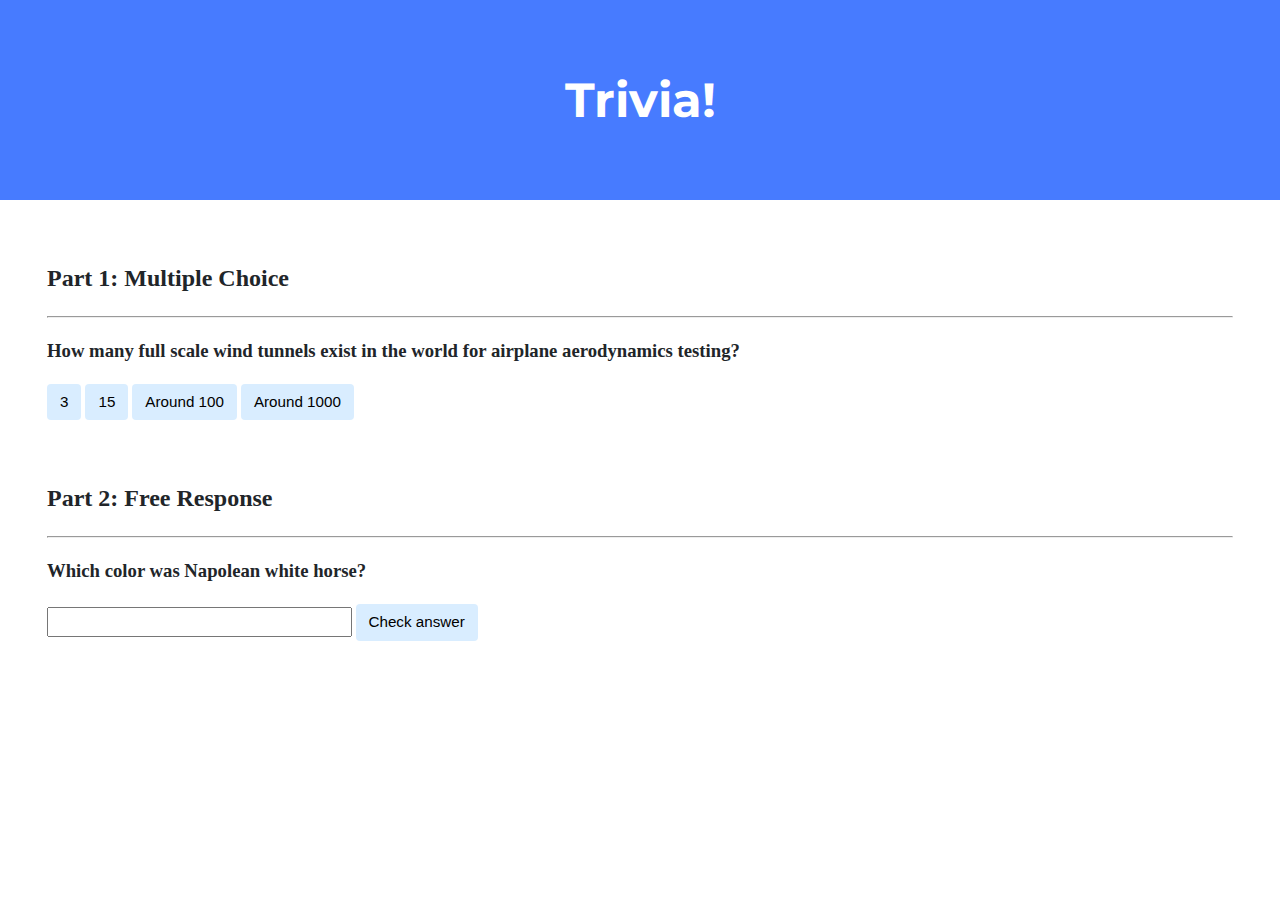
<file: trivia/index.html>
<!DOCTYPE html>

<html lang="en">
    <head>
        <link href="https://fonts.googleapis.com/css2?family=Montserrat:wght@500&display=swap" rel="stylesheet">
        <link href="styles.css" rel="stylesheet">
        <title>Trivia!</title>
        <script>
            // TODO: Add code to check answers to questions
            window.addEventListener("load", function () {
                let correct = document.querySelector('.correct');

                // Set green color for correct answer
                correct.addEventListener('click', function(event) {
                    correct.style.backgroundColor = 'green';
                    document.querySelector('#fb1').innerHTML = 'Correct!';
                });

                // Set red color for incorrect
                let incorrect = document.querySelectorAll('.incorrect');
                for (let i = 0; i < incorrect.length; i++)
                {
                    incorrect[i].addEventListener('click', function(event) {
                        incorrect[i].style.backgroundColor = 'red';
                        document.querySelector('#fb1').innerHTML = 'Incorrect';
                    });
                }

                document.querySelector('#check').addEventListener('click', function() {
                    let input = document.querySelector('input');
                    if (input.value == 'white') {
                        input.style.backgroundColor = 'green';
                        document.querySelector('#fb2').innerHTML = 'Correct!';
                    } else {
                        input.style.backgroundColor = 'red';
                        document.querySelector('#fb2').innerHTML = 'Incorrect';
                    }
                });
            });
        </script>
    </head>
    <body>
        <div class="header">
            <h1>Trivia!</h1>
        </div>
        <div class="container">
            <div class="section">
                <h2>Part 1: Multiple Choice </h2>
                <hr>
                <h3>How many full scale wind tunnels exist in the world for airplane aerodynamics testing?</h3>
                <button class="correct">3</button>
                <button class="incorrect">15</button>
                <button class="incorrect">Around 100</button>
                <button class="incorrect">Around 1000</button>

                <p id = "fb1"></p>
            </div>

            <div class="section">
                <h2>Part 2: Free Response</h2>
                <hr>
                <h3>Which color was Napolean white horse?</h3>
                <form>
                    <input autocomplete="off" type = "text">
                    <button id="check">Check answer</button>
                </form>
                <p id = "fb2"></p>
            </div>
        </div>
    </body>
</html>
</file>
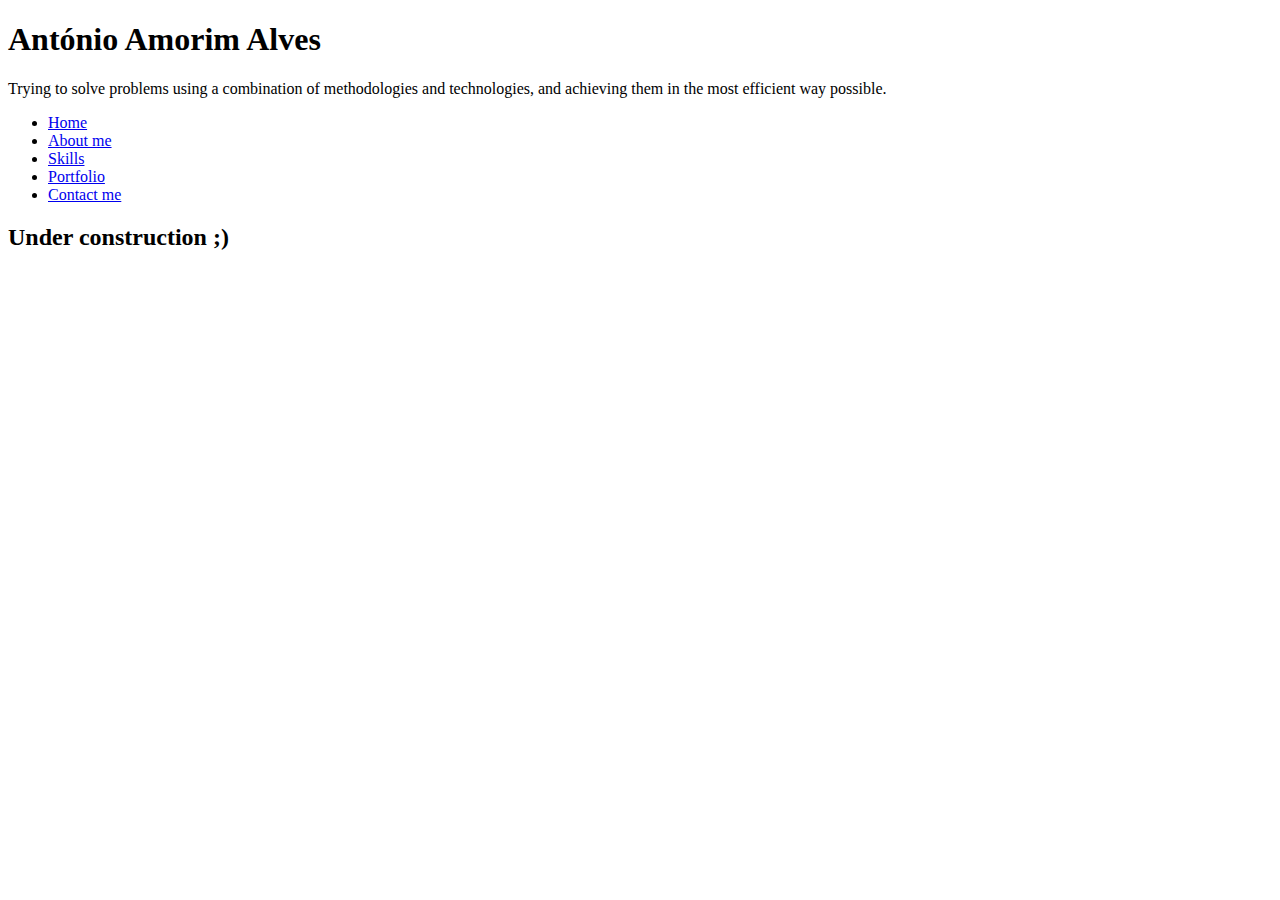
<file: homepage/contact.html>
<!doctype html>
<html lang="en">
  <head>
    <!-- Required meta tags -->
    <meta charset="utf-8">
    <meta name="viewport" content="width=device-width, initial-scale=1">

    <!-- Bootstrap CSS -->
    <link href="https://cdn.jsdelivr.net/npm/bootstrap@5.0.2/dist/css/bootstrap.min.css" rel="stylesheet" integrity="sha384-EVSTQN3/azprG1Anm3QDgpJLIm9Nao0Yz1ztcQTwFspd3yD65VohhpuuCOmLASjC" crossorigin="anonymous">

    <!-- Link style sheet -->
    <link href="styles.css" rel="stylesheet">

    <title>António Alves CV</title>
  </head>
  <body>
    <div class="container text-center my-5">
      <h1>António Amorim Alves</h1>
      <p class="lead">
        Trying to solve problems using a combination of methodologies and technologies, and achieving them in the most efficient way possible.
      </p>
    </div>

    <div class="container">
      <ul class="nav nav-tabs justify-content-end">
        <li class="nav-item">
            <a class="nav-link" aria-current="page" href="/index.html">Home</a>
        </li>
        <li class="nav-item">
            <a class="nav-link" href="/aboutme.html">About me</a>
        </li>
        <li class="nav-item">
            <a class="nav-link" href="/skills.html">Skills</a>
        </li>
        <li class="nav-item">
            <a class="nav-link" href="/portfolio.html">Portfolio</a>
        </li>
        <li class="nav-item">
            <a class="nav-link active" href="#">Contact me</a>
        </li>
      </ul>
    </div>

    <div class="container text-center my-5">
        <h2>Under construction ;)</h2>
    </div>




    <!-- Optional JavaScript; choose one of the two! -->

    <!-- Option 1: Bootstrap Bundle with Popper -->
    <script src="https://cdn.jsdelivr.net/npm/bootstrap@5.0.2/dist/js/bootstrap.bundle.min.js" integrity="sha384-MrcW6ZMFYlzcLA8Nl+NtUVF0sA7MsXsP1UyJoMp4YLEuNSfAP+JcXn/tWtIaxVXM" crossorigin="anonymous"></script>

    <!-- Option 2: Separate Popper and Bootstrap JS -->
    <!--
    <script src="https://cdn.jsdelivr.net/npm/@popperjs/core@2.9.2/dist/umd/popper.min.js" integrity="sha384-IQsoLXl5PILFhosVNubq5LC7Qb9DXgDA9i+tQ8Zj3iwWAwPtgFTxbJ8NT4GN1R8p" crossorigin="anonymous"></script>
    <script src="https://cdn.jsdelivr.net/npm/bootstrap@5.0.2/dist/js/bootstrap.min.js" integrity="sha384-cVKIPhGWiC2Al4u+LWgxfKTRIcfu0JTxR+EQDz/bgldoEyl4H0zUF0QKbrJ0EcQF" crossorigin="anonymous"></script>
    -->
  </body>
</html>
</file>
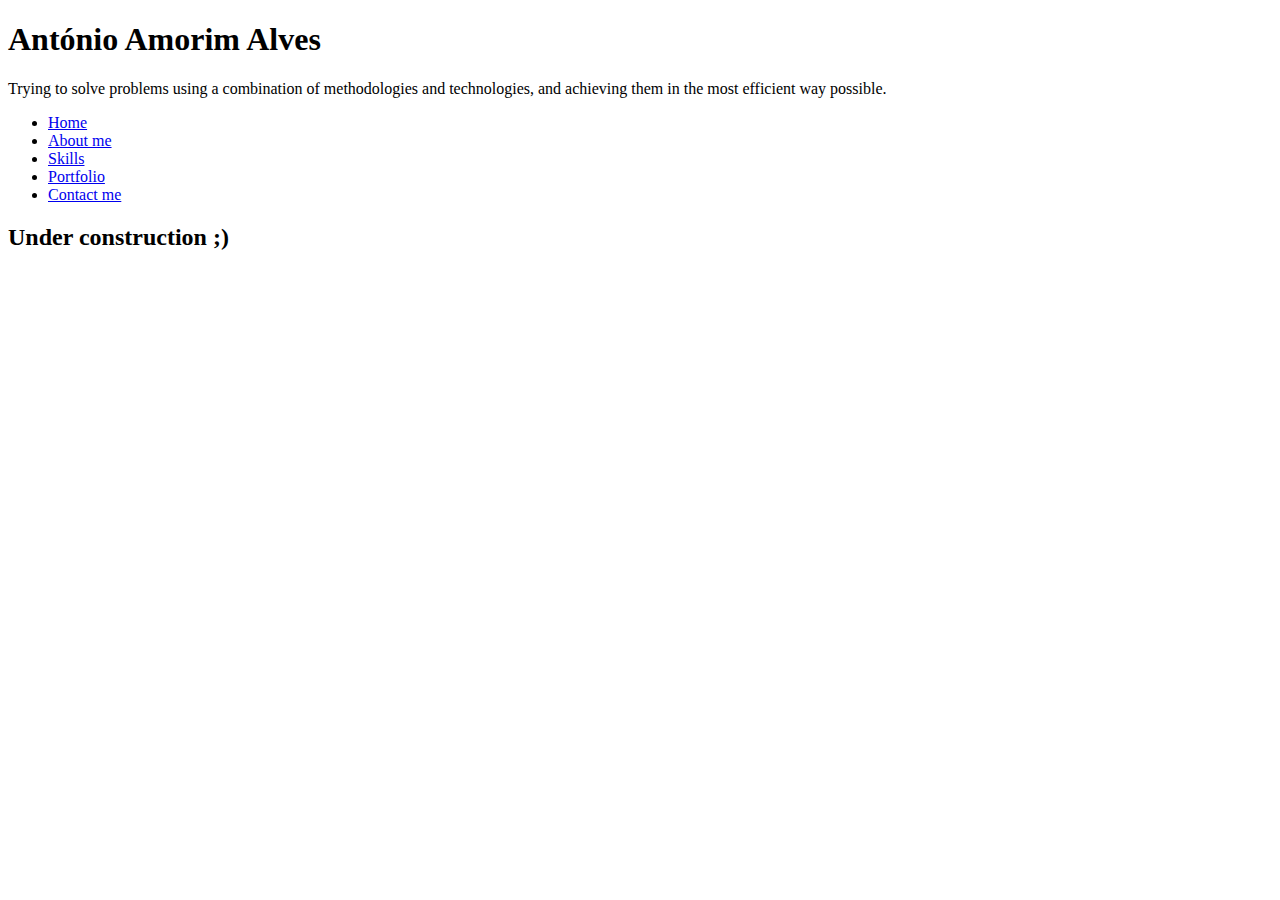
<file: homepage/portfolio.html>
<!doctype html>
<html lang="en">
  <head>
    <!-- Required meta tags -->
    <meta charset="utf-8">
    <meta name="viewport" content="width=device-width, initial-scale=1">

    <!-- Bootstrap CSS -->
    <link href="https://cdn.jsdelivr.net/npm/bootstrap@5.0.2/dist/css/bootstrap.min.css" rel="stylesheet" integrity="sha384-EVSTQN3/azprG1Anm3QDgpJLIm9Nao0Yz1ztcQTwFspd3yD65VohhpuuCOmLASjC" crossorigin="anonymous">

    <!-- Link style sheet -->
    <link href="styles.css" rel="stylesheet">

    <title>António Alves CV</title>
  </head>
  <body>
    <div class="container text-center my-5">
      <h1>António Amorim Alves</h1>
      <p class="lead">
        Trying to solve problems using a combination of methodologies and technologies, and achieving them in the most efficient way possible.
      </p>
    </div>

    <div class="container">
      <ul class="nav nav-tabs justify-content-end">
        <li class="nav-item">
            <a class="nav-link" aria-current="page" href="/index.html">Home</a>
        </li>
        <li class="nav-item">
            <a class="nav-link" href="/aboutme.html">About me</a>
        </li>
        <li class="nav-item">
            <a class="nav-link" href="/skills.html">Skills</a>
        </li>
        <li class="nav-item">
            <a class="nav-link active" href="#">Portfolio</a>
        </li>
        <li class="nav-item">
            <a class="nav-link" href="/contact.html">Contact me</a>
        </li>
      </ul>
    </div>

    <div class="container text-center my-5">
        <h2>Under construction ;)</h2>
    </div>




    <!-- Optional JavaScript; choose one of the two! -->

    <!-- Option 1: Bootstrap Bundle with Popper -->
    <script src="https://cdn.jsdelivr.net/npm/bootstrap@5.0.2/dist/js/bootstrap.bundle.min.js" integrity="sha384-MrcW6ZMFYlzcLA8Nl+NtUVF0sA7MsXsP1UyJoMp4YLEuNSfAP+JcXn/tWtIaxVXM" crossorigin="anonymous"></script>

    <!-- Option 2: Separate Popper and Bootstrap JS -->
    <!--
    <script src="https://cdn.jsdelivr.net/npm/@popperjs/core@2.9.2/dist/umd/popper.min.js" integrity="sha384-IQsoLXl5PILFhosVNubq5LC7Qb9DXgDA9i+tQ8Zj3iwWAwPtgFTxbJ8NT4GN1R8p" crossorigin="anonymous"></script>
    <script src="https://cdn.jsdelivr.net/npm/bootstrap@5.0.2/dist/js/bootstrap.min.js" integrity="sha384-cVKIPhGWiC2Al4u+LWgxfKTRIcfu0JTxR+EQDz/bgldoEyl4H0zUF0QKbrJ0EcQF" crossorigin="anonymous"></script>
    -->
  </body>
</html>
</file>
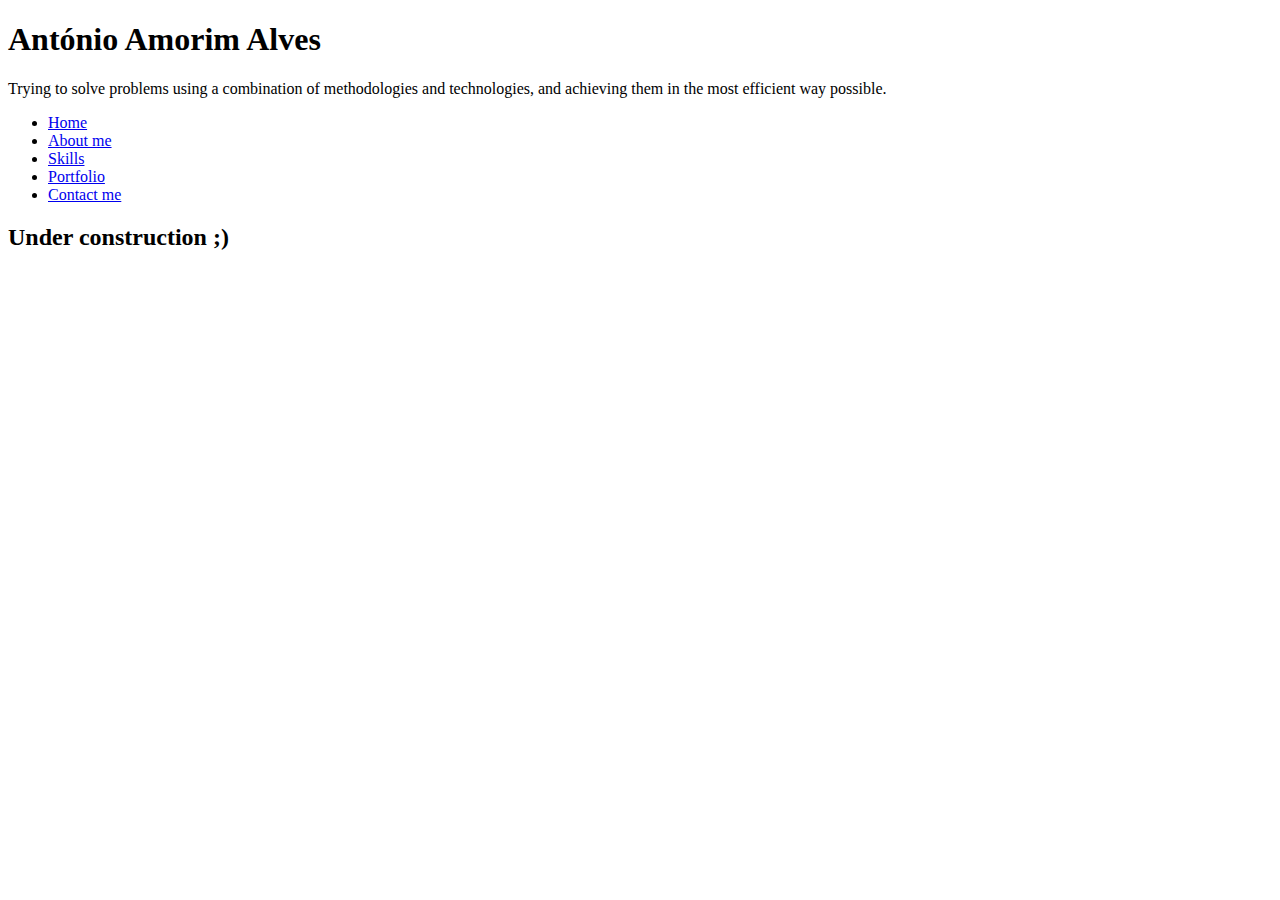
<file: homepage/skills.html>
<!doctype html>
<html lang="en">
  <head>
    <!-- Required meta tags -->
    <meta charset="utf-8">
    <meta name="viewport" content="width=device-width, initial-scale=1">

    <!-- Bootstrap CSS -->
    <link href="https://cdn.jsdelivr.net/npm/bootstrap@5.0.2/dist/css/bootstrap.min.css" rel="stylesheet" integrity="sha384-EVSTQN3/azprG1Anm3QDgpJLIm9Nao0Yz1ztcQTwFspd3yD65VohhpuuCOmLASjC" crossorigin="anonymous">

    <!-- Link style sheet -->
    <link href="styles.css" rel="stylesheet">

    <title>António Alves CV</title>
  </head>
  <body>
    <div class="container text-center my-5">
      <h1>António Amorim Alves</h1>
      <p class="lead">
        Trying to solve problems using a combination of methodologies and technologies, and achieving them in the most efficient way possible.
      </p>
    </div>

    <div class="container">
      <ul class="nav nav-tabs justify-content-end">
        <li class="nav-item">
            <a class="nav-link" aria-current="page" href="/index.html">Home</a>
        </li>
        <li class="nav-item">
            <a class="nav-link" href="/aboutme.html">About me</a>
        </li>
        <li class="nav-item">
            <a class="nav-link active" href="#">Skills</a>
        </li>
        <li class="nav-item">
            <a class="nav-link" href="/portfolio.html">Portfolio</a>
        </li>
        <li class="nav-item">
            <a class="nav-link" href="/contact.html">Contact me</a>
        </li>
      </ul>
    </div>

    <div class="container text-center my-5">
        <h2>Under construction ;)</h2>
    </div>




    <!-- Optional JavaScript; choose one of the two! -->

    <!-- Option 1: Bootstrap Bundle with Popper -->
    <script src="https://cdn.jsdelivr.net/npm/bootstrap@5.0.2/dist/js/bootstrap.bundle.min.js" integrity="sha384-MrcW6ZMFYlzcLA8Nl+NtUVF0sA7MsXsP1UyJoMp4YLEuNSfAP+JcXn/tWtIaxVXM" crossorigin="anonymous"></script>

    <!-- Option 2: Separate Popper and Bootstrap JS -->
    <!--
    <script src="https://cdn.jsdelivr.net/npm/@popperjs/core@2.9.2/dist/umd/popper.min.js" integrity="sha384-IQsoLXl5PILFhosVNubq5LC7Qb9DXgDA9i+tQ8Zj3iwWAwPtgFTxbJ8NT4GN1R8p" crossorigin="anonymous"></script>
    <script src="https://cdn.jsdelivr.net/npm/bootstrap@5.0.2/dist/js/bootstrap.min.js" integrity="sha384-cVKIPhGWiC2Al4u+LWgxfKTRIcfu0JTxR+EQDz/bgldoEyl4H0zUF0QKbrJ0EcQF" crossorigin="anonymous"></script>
    -->
  </body>
</html>
</file>
<file: trivia/styles.css>
body {
    background-color: #fff;
    color: #212529;
    font-size: 1rem;
    font-weight: 400;
    line-height: 1.5;
    margin: 0;
    text-align: left;
}

.container {
    margin-left: auto;
    margin-right: auto;
    padding-left: 15px;
    padding-right: 15px;
}

.header {
    background-color: #477bff;
    color: #fff;
    margin-bottom: 2rem;
    padding: 2rem 1rem;
    text-align: center;
}

.section {
    padding: 0.5rem 2rem 1rem 2rem;
}

.section:hover {
    background-color: #f5f5f5;
    transition: color 2s ease-in-out, background-color 0.15s ease-in-out;
}

h1 {
    font-family: 'Montserrat', sans-serif;
    font-size: 48px;
}

button, input[type="submit"] {
    background-color: #d9edff;
    border: 1px solid transparent;
    border-radius: 0.25rem;
    font-size: 0.95rem;
    font-weight: 400;
    line-height: 1.5;
    padding: 0.375rem 0.75rem;
    text-align: center;
    transition: color 0.15s ease-in-out, background-color 0.15s ease-in-out, border-color 0.15s ease-in-out, box-shadow 0.15s ease-in-out;
    vertical-align: middle;
}


input[type="text"] {
    line-height: 1.8;
    width: 25%;
    font-size: "+2"
    font-family: monospace;
}

input[type="text"]:hover {
    background-color: #f5f5f5;
    transition: color 2s ease-in-out, background-color 0.15s ease-in-out;
}
</file>
<file: homepage/styles.css>
.justified {
    text-align: justify;
}

.imgjust {
    display: flex;
    top: 50%;
    left: 50%;
}
</file>
